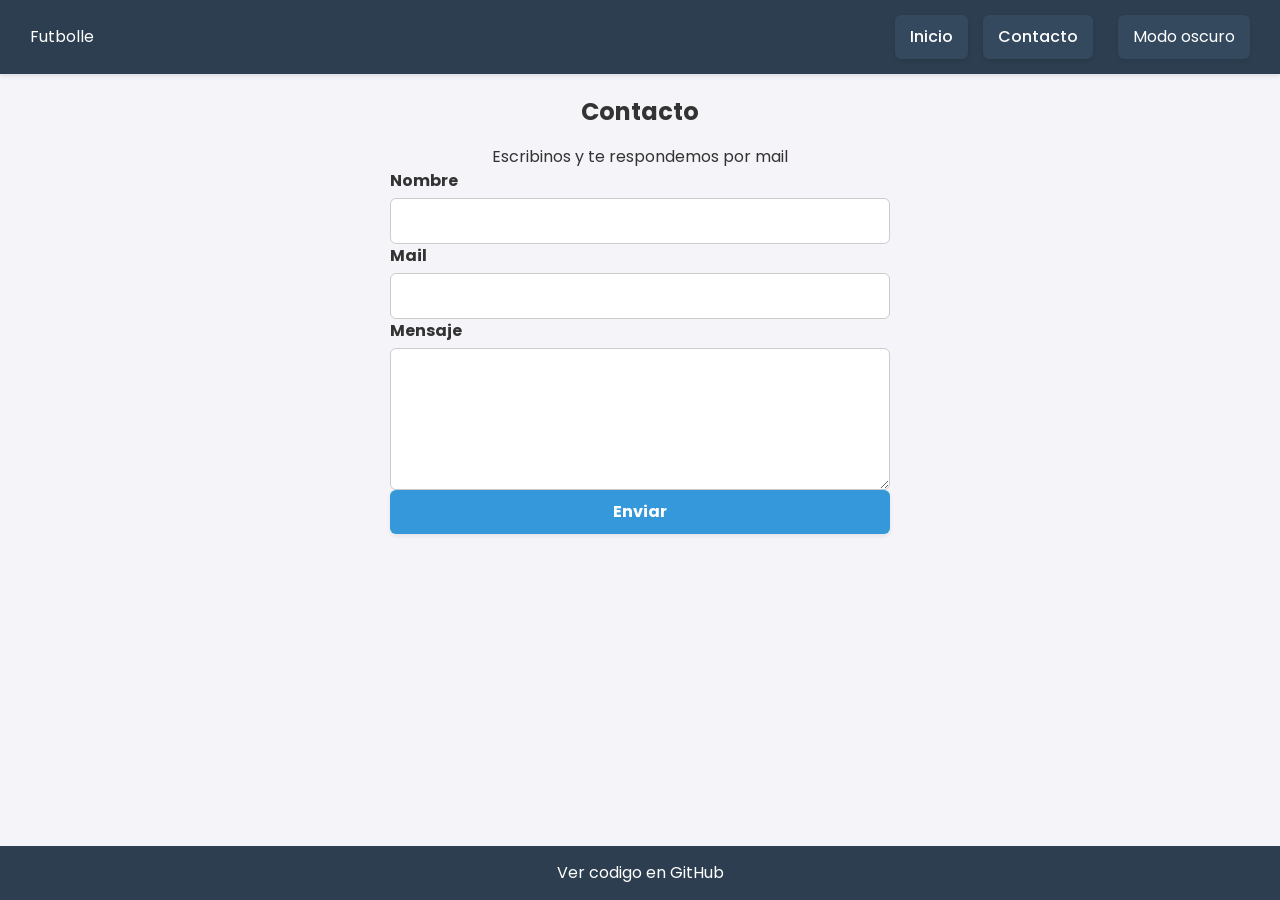
<file: contacto.html>
<!DOCTYPE html>
<html lang="es">
<head>
    <meta charset="UTF-8">
    <meta name="viewport" content="width=device-width, initial-scale=1.0">
    <title>Futbolle - Contacto</title>
    <link rel="stylesheet" href="Css/Reset.css">
    <link rel="stylesheet" href="Css/Estilos.css">
</head>
<body>
    <header id="EncabezadoPrincipal">
        <a class="EnlaceLogo" href="index.html">Futbolle</a>
        <nav id="NavegacionPrincipal">
            <a class="EnlaceNavegacion" href="index.html">Inicio</a>
            <a class="EnlaceNavegacion" href="contacto.html">Contacto</a>
            <button id="BotonAlternarTema" class="BotonIcono" type="button">Modo oscuro</button>
        </nav>
    </header>
    <main id="ContenidoPrincipal">
        <section class="SeccionPantalla" id="SeccionContacto">
            <h1 class="TituloPantalla">Contacto</h1>
            <p class="SubtituloPantalla">Escribinos y te respondemos por mail</p>
            <form id="FormularioContacto" novalidate>
                <label class="EtiquetaCampo" for="InputNombreContacto">Nombre</label>
                <input autocomplete="off" class="InputTexto" id="InputNombreContacto" type="text">
                <p class="ErrorCampo oculto" id="ErrorNombreContacto">Ingresa un nombre valido (solo letras y numeros)</p>
                <label class="EtiquetaCampo" for="InputEmailContacto">Mail</label>
                <input autocomplete="off" class="InputTexto" id="InputEmailContacto" type="text">
                <p class="ErrorCampo oculto" id="ErrorEmailContacto">Ingresa un mail valido</p>
                <label class="EtiquetaCampo" for="InputMensajeContacto">Mensaje</label>
                <textarea class="InputTexto" id="InputMensajeContacto" rows="5"></textarea>
                <p class="ErrorCampo oculto" id="ErrorMensajeContacto">El mensaje debe tener mas de 5 caracteres</p>
                <button class="BotonPrimario" id="BotonEnviarContacto" type="submit">Enviar</button>
            </form>
        </section>
    </main>
    <div class="CapaModal oculto" id="CapaModal">
        <div class="CajaModal" id="CajaModal">
            <h2 id="TituloModal"></h2>
            <p id="MensajeModal"></p>
            <div id="BotonesModal">
                <button class="BotonPrimario" id="BotonCerrarModal" type="button">Cerrar</button>
            </div>
        </div>
    </div>
    <footer id="PiePaginaPrincipal">
        <a href="https://github.com/JuanBocadi/futbolle-daw-2026" id="EnlaceGithub" rel="noopener noreferrer" target="_blank">Ver codigo en GitHub</a>
    </footer>
    <script src="Js/Modal.js"></script>
    <script src="Js/ValidacionContacto.js"></script>
    <script src="Js/Interfaz.js"></script>
</body>
</html>
</file>
<file: Css/Estilos.css>
@import url('https://fonts.googleapis.com/css2?family=Poppins:wght@400;500;600;700&display=swap');
/* Selectores de Elementos */
body {
    display: flex;
    flex-direction: column;
    min-height: 100vh;
    background-color: #f4f4f9;
    color: #333333;
    font-family: 'Poppins', Arial, sans-serif;
}
main {
    display: flex;
    flex-direction: column;
    flex-grow: 1;
    padding: 20px;
}
header {
    display: flex;
    justify-content: space-between;
    align-items: center;
    padding: 15px 30px;
    background-color: #2c3e50;
    color: #ffffff;
    box-shadow: 0 2px 4px rgba(0, 0, 0, 0.1);
}
footer {
    display: flex;
    justify-content: center;
    padding: 15px;
    background-color: #2c3e50;
    color: #ffffff;
}
h1 {
    margin-bottom: 15px;
    text-align: center;
}
h2 {
    margin-bottom: 15px;
    text-align: center;
}
input {
    width: 100%;
    padding: 10px;
    background-color: #ffffff;
    color: #333333;
    border: 1px solid #cccccc;
    border-radius: 6px;
    transition: border-color 0.2s ease, box-shadow 0.2s ease;
}
input:focus {
    outline: none;
    border-color: #3498db;
    box-shadow: 0 0 0 3px rgba(52, 152, 219, 0.15);
}
textarea {
    width: 100%;
    padding: 10px;
    background-color: #ffffff;
    color: #333333;
    border: 1px solid #cccccc;
    border-radius: 6px;
}
textarea:focus {
    outline: none;
    border-color: #3498db;
    box-shadow: 0 0 0 3px rgba(52, 152, 219, 0.15);
}
button {
    padding: 10px 15px;
    border: none;
    border-radius: 6px;
    cursor: pointer;
    font-family: 'Poppins', sans-serif;
    box-shadow: 0 2px 4px rgba(0, 0, 0, 0.08);
    transition: transform 0.15s ease, background-color 0.2s ease, box-shadow 0.2s ease;
}
button:hover {
    transform: translateY(-1px);
    box-shadow: 0 4px 8px rgba(0, 0, 0, 0.12);
}
button:active {
    transform: translateY(0);
}
img {
    max-width: 200px;
    margin-bottom: 20px;
    border-radius: 8px;
}
fieldset {
    display: flex;
    justify-content: space-around;
    width: 100%;
    margin-bottom: 20px;
    padding: 15px;
    border: 1px solid #cccccc;
    border-radius: 6px;
}
/* Selectores de Clase */
.oculto {
    display: none !important;
}
.SeccionPantalla {
    display: flex;
    flex-direction: column;
    align-items: center;
    width: 100%;
    max-width: 800px;
    margin: 0 auto;
}
.BotonPrimario {
    background-color: #3498db;
    color: #ffffff;
    font-weight: bold;
}
.BotonPrimario:hover {
    background-color: #2980b9;
}
.BotonSecundario {
    background-color: #95a5a6;
    color: #ffffff;
}
.BotonSecundario:hover {
    background-color: #7f8c8d;
}
.BotonIcono {
    margin-left: 10px;
    background-color: #34495e;
    color: #ffffff;
}
.BotonIcono:hover {
    background-color: #2c3e50;
}
.EtiquetaCampo {
    margin-bottom: 5px;
    font-weight: bold;
}
.ErrorCampo {
    margin-top: 5px;
    margin-bottom: 15px;
    color: #e74c3c;
    font-size: 0.9rem;
}
.PistaRevelada {
    padding: 8px 14px;
    background-color: #34495e;
    color: #ffffff;
    border-radius: 6px;
    font-weight: 500;
}
.FilaIntento {
    display: flex;
    flex-direction: column;
    gap: 10px;
    width: 100%;
    margin-bottom: 10px;
    padding: 12px;
    background-color: #ffffff;
    border-radius: 6px;
    box-shadow: 0 3px 6px rgba(0, 0, 0, 0.06);
    animation: deslizamientoSuave 0.35s ease-out forwards;
}
.EncabezadoIntento {
    display: flex;
    align-items: center;
    gap: 10px;
}
.NumeroIntento {
    display: flex;
    flex: 0 0 24px;
    align-items: center;
    justify-content: center;
    height: 24px;
    color: #ffffff;
    background-color: #7f8c8d;
    border-radius: 50%;
    font-weight: bold;
}
.NombreIntento {
    display: flex;
    flex: 1 1 auto;
    align-items: center;
    padding: 6px 12px;
    color: #ffffff;
    background-color: #2c3e50;
    border-radius: 4px;
    font-weight: bold;
}
.FilaCeldas {
    display: flex;
    gap: 10px;
    width: 100%;
}
.CeldaFeedback {
    display: flex;
    flex: 1 1 0;
    flex-direction: column;
    align-items: center;
    justify-content: center;
    min-width: 0;
    padding: 6px 12px;
    color: #ffffff;
    border-radius: 4px;
    font-weight: 500;
}
.CeldaCoincidencia {
    background-color: #2ecc71;
}
.CeldaSinCoincidencia {
    background-color: #e74c3c;
}
.CeldaMayor {
    background-color: #e74c3c;
}
.CeldaMenor {
    background-color: #e74c3c;
}
.CapaModal {
    position: fixed;
    top: 0;
    left: 0;
    display: flex;
    align-items: center;
    justify-content: center;
    width: 100%;
    height: 100%;
    background-color: rgba(0, 0, 0, 0.6);
    backdrop-filter: blur(4px);
    z-index: 100;
}
.CajaModal {
    display: flex;
    flex-direction: column;
    width: 90%;
    max-width: 500px;
    padding: 25px;
    background-color: #ffffff;
    border-radius: 10px;
    box-shadow: 0 10px 25px rgba(0, 0, 0, 0.2);
}
.FilaHistorial {
    display: flex;
    justify-content: space-between;
    padding: 12px;
    background-color: #f9f9f9;
    border-radius: 6px;
}
.HistorialVictoria {
    color: #2ecc71;
    font-weight: bold;
}
.HistorialDerrota {
    color: #e74c3c;
    font-weight: bold;
}
.ItemSugerencia {
    padding: 10px 15px;
    cursor: pointer;
    transition: background-color 0.15s ease;
}
.TemaOscuro {
    background-color: #121212;
    color: #f0f0f0;
}
.EnlaceNavegacion {
    padding: 10px 15px;
    background-color: #34495e;
    color: #ffffff;
    border-radius: 6px;
    text-decoration: none;
    font-weight: 500;
    box-shadow: 0 2px 4px rgba(0, 0, 0, 0.1);
    transition: background-color 0.2s ease, transform 0.15s ease;
}
.EnlaceNavegacion:hover {
    background-color: #2c3e50;
    transform: translateY(-1px);
}
/* Selectores de ID */
#FormularioInicio {
    display: flex;
    flex-direction: column;
    width: 100%;
    max-width: 400px;
}
#FormularioContacto {
    display: flex;
    flex-direction: column;
    width: 100%;
    max-width: 500px;
}
#BarraEstadoJuego {
    display: flex;
    justify-content: space-around;
    align-items: center;
    width: 100%;
    margin-bottom: 20px;
    padding: 15px;
    background-color: #ecf0f1;
    border-radius: 6px;
    box-shadow: inset 0 1px 3px rgba(0, 0, 0, 0.04);
}
#ContenedorBusqueda {
    position: relative;
    display: flex;
    flex-direction: column;
    width: 100%;
    max-width: 600px;
    margin-bottom: 20px;
}
#ListaPistasReveladas {
    display: flex;
    flex-wrap: wrap;
    justify-content: center;
    gap: 10px;
    width: 100%;
    max-width: 600px;
    margin-bottom: 20px;
}
#ListaSugerencias {
    position: absolute;
    top: 100%;
    display: flex;
    flex-direction: column;
    width: 100%;
    background-color: #ffffff;
    border: 1px solid #cccccc;
    border-radius: 6px;
    box-shadow: 0 4px 10px rgba(0, 0, 0, 0.1);
    z-index: 10;
    overflow: hidden;
}
#TableroIntentos {
    display: flex;
    flex-direction: column;
    width: 100%;
    max-width: 800px;
}
#ControlesOrdenHistorial {
    display: flex;
    justify-content: center;
    gap: 10px;
    margin-bottom: 15px;
}
#ListaHistorial {
    display: flex;
    flex-direction: column;
    gap: 10px;
    max-height: 300px;
    overflow-y: auto;
    margin-bottom: 15px;
}
#NavegacionPrincipal {
    display: flex;
    align-items: center;
    gap: 15px;
}
/* Selectores Compuestos */
.TemaOscuro header {
    background-color: #1e1e1e;
    box-shadow: 0 2px 4px rgba(0, 0, 0, 0.4);
}
.TemaOscuro footer {
    background-color: #1e1e1e;
}
.TemaOscuro input {
    background-color: #2a2a2a;
    color: #ffffff;
    border-color: #444444;
}
.TemaOscuro textarea {
    background-color: #2a2a2a;
    color: #ffffff;
    border-color: #444444;
}
.TemaOscuro .CajaModal {
    background-color: #1e1e1e;
    color: #ffffff;
    box-shadow: 0 10px 25px rgba(0, 0, 0, 0.5);
}
.TemaOscuro .FilaIntento {
    background-color: #1e1e1e;
    color: #ffffff;
    box-shadow: 0 3px 6px rgba(0, 0, 0, 0.3);
}
.TemaOscuro .FilaHistorial {
    background-color: #1a1a1a;
}
.TemaOscuro .PistaRevelada {
    background-color: #2a2a2a;
}
.TemaOscuro .NombreIntento {
    background-color: #121212;
}
.TemaOscuro #BarraEstadoJuego {
    background-color: #1e1e1e;
}
.TemaOscuro #ListaSugerencias {
    background-color: #2a2a2a;
    border-color: #444444;
}
.ItemSugerencia:hover {
    background-color: #f0f0f0;
}
.TemaOscuro .ItemSugerencia:hover {
    background-color: #333333;
}
/* Animaciones */
@keyframes deslizamientoSuave {
    0% {
        opacity: 0;
        transform: translateY(-12px);
    }
    100% {
        opacity: 1;
        transform: translateY(0);
    }
}
/* Animación y retraso escalonado para las celdas de la fila */
.FilaIntento .CeldaFeedback {
    opacity: 0;
    transform: scale(0.8);
    animation: aparecerCelda 0.3s ease-out forwards;
}
.FilaIntento .CeldaFeedback:nth-child(1) { animation-delay: 0.15s; }
.FilaIntento .CeldaFeedback:nth-child(2) { animation-delay: 0.3s; }
.FilaIntento .CeldaFeedback:nth-child(3) { animation-delay: 0.45s; }
.FilaIntento .CeldaFeedback:nth-child(4) { animation-delay: 0.6s; }
.FilaIntento .CeldaFeedback:nth-child(5) { animation-delay: 0.75s; }
@keyframes aparecerCelda {
    0% {
        opacity: 0;
        transform: scale(0.8) translateY(10px);
    }
    100% {
        opacity: 1;
        transform: scale(1) translateY(0);
    }
}
/* Estilo para la sugerencia resaltada con el teclado */
.ItemSugerencia.SugerenciaActiva {
    background-color: #3498db;
    color: #ffffff;
}
.TemaOscuro .ItemSugerencia.SugerenciaActiva {
    background-color: #2980b9;
    color: #ffffff;
}
/* Media Queries al final */
@media screen and (max-width: 600px) {
    header {
        flex-direction: column;
        gap: 10px;
    }
    #BarraEstadoJuego {
        flex-direction: column;
        gap: 10px;
    }
    .FilaCeldas {
        flex-direction: column;
        gap: 5px;
    }
    .CeldaFeedback {
        flex: 0 0 auto;
        width: 100%;
    }
}
</file>
